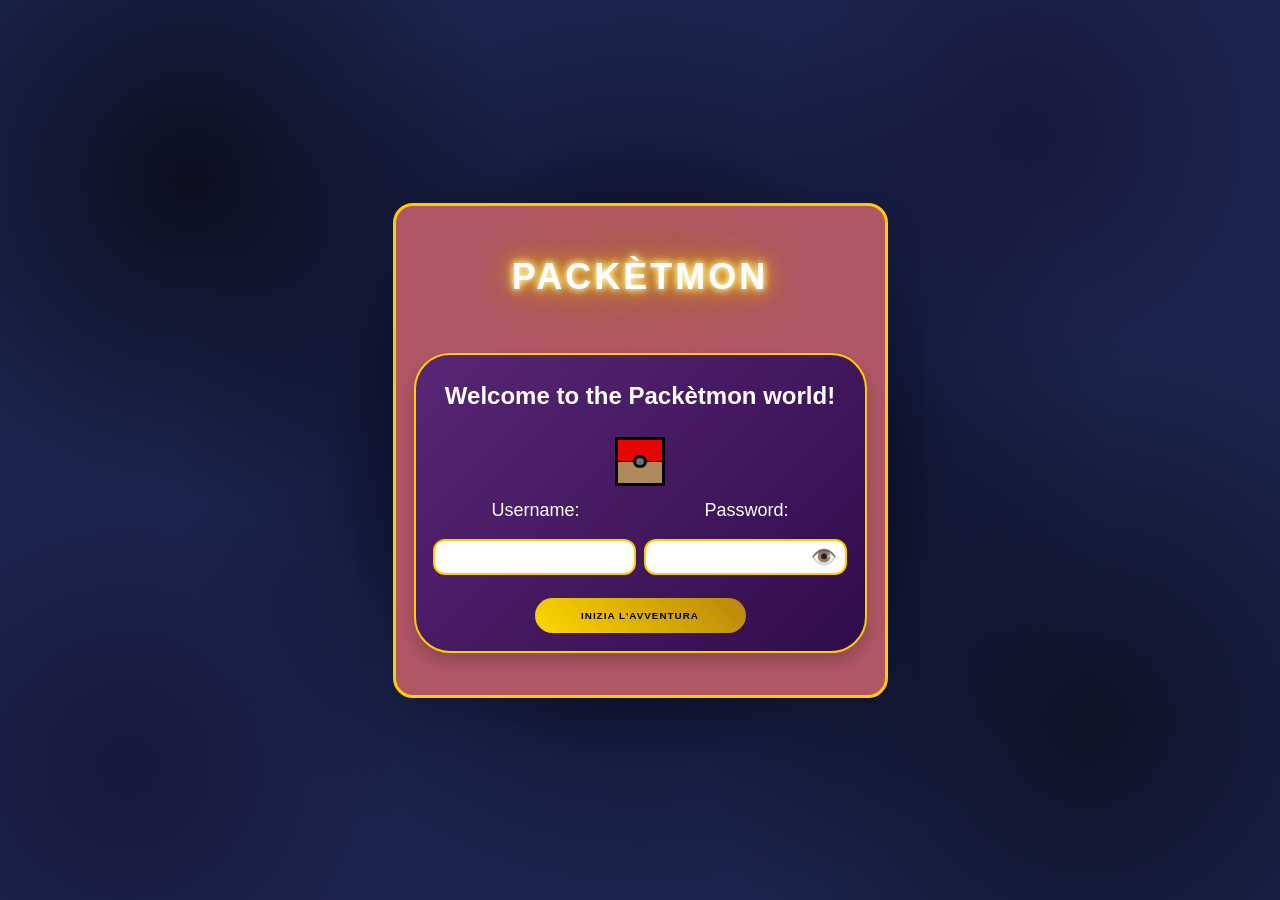
<file: index.html>
<!DOCTYPE html>
<html lang="it">
<head>
    <meta charset="UTF-8">
    <meta name="viewport" content="width=device-width, initial-scale=1.0">
    <title>AURA PACKET</title>
    <link rel="stylesheet" href="css/index.css">
    <link rel="icon" href="IMMAGINE">
    <script src="js/index.js"></script>
</head>
<body>

    <div id="container">

        <div id="interfaccia">

            <h1>PACKÈTMON</h1>

            
            
            <div id="packetCard">
                <h2>Welcome to the Packètmon world!</h2>

                <div id="packet"><div id="packetButton"></div></div>

                <div class="row">

                    <label for="user">Username:</label>

                    <label for="pass">Password:</label>

                </div>

                <div class="row">
                    
                    <input id="user" type="text" required pattern="[a-zA-Z]{2,8}" title="Username must have 2 to 8 letters"> 

                    <div id="password-field">
                        <input id="pass" type="password" required pattern="^[A-Z][a-zA-Z]{2,6}[0-9]$" title="Password must begin with a capital letter, followed by 2 to 6 letters and must end with a digit">
                        <button type="button" id="togglePass" aria-label="Mostra password">👁️</button>
                    </div>

                </div>
                
                <button id="packetCardButton">Inizia l'avventura</button>
            </div>





            

        </div>

    </div>
    
</body>
</html>
</file>
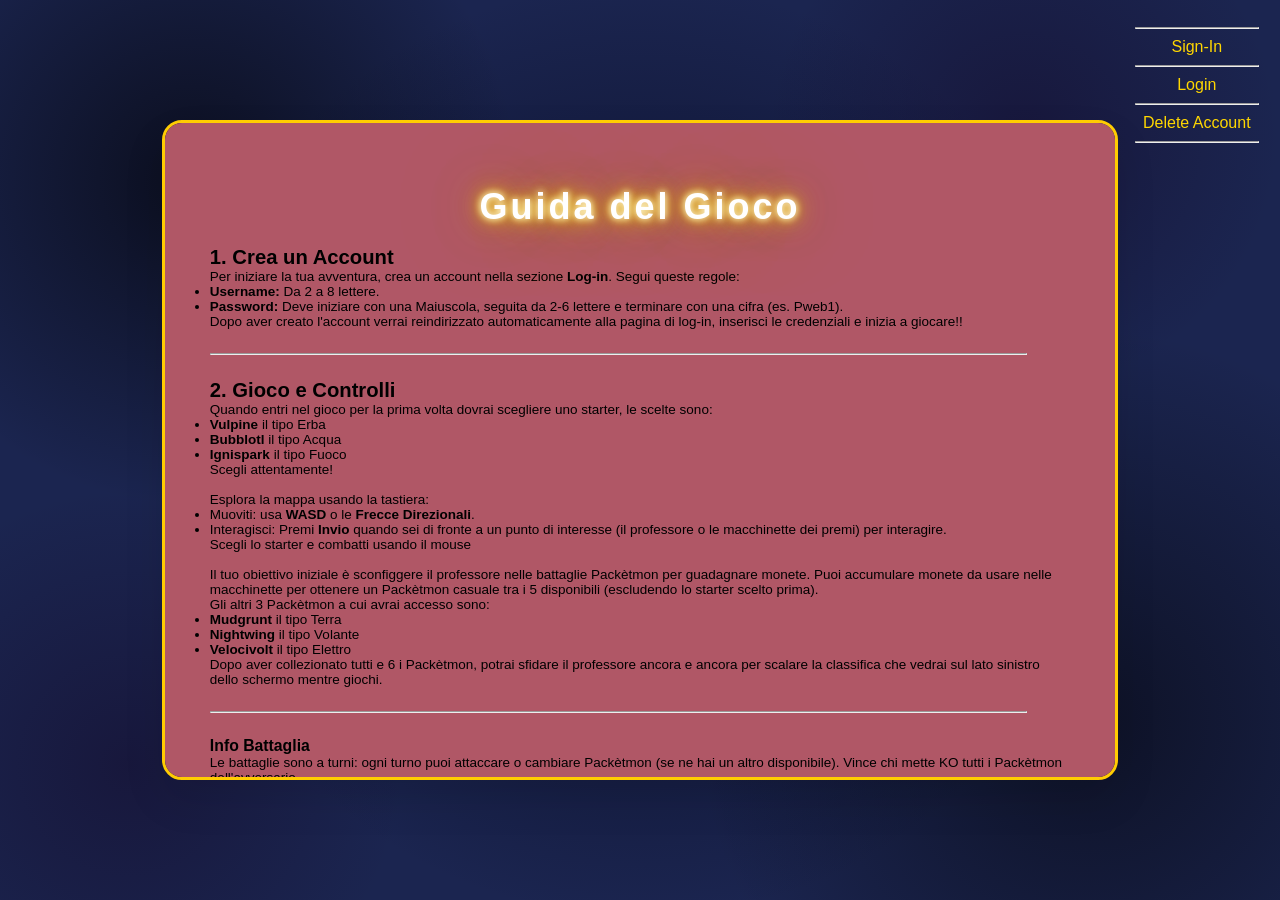
<file: html/info.html>
<!DOCTYPE html>

<html lang="it">
<head>
    <meta charset="UTF-8">
    <meta name="viewport" content="width=device-width, initial-scale=1.0">
    <title>PACKÈTMON - Info</title>
    <link rel="stylesheet" href="../css/menu.css">
    <link rel="icon" href="../immagini/packètball.svg">
</head>
<body>

    <div id="container">

        <div id="menu">
            <hr>
            <a href="sign-in.php">Sign-In</a>
            <hr>
            <a href="../index.php">Login</a>
            <hr>
            <a href="delete.php">Delete Account</a>
            <hr>
        </div>

        <div id="infotext">
            <h1>Guida del Gioco</h1>

            <h2>1. Crea un Account</h2>
                <p>Per iniziare la tua avventura, crea un account nella sezione <strong>Log-in</strong>. Segui queste regole:</p>
                <ul>
                    <li><strong>Username:</strong> Da 2 a 8 lettere.</li>
                    <li><strong>Password:</strong> Deve iniziare con una Maiuscola, seguita da 2-6 lettere e terminare con una cifra (es. Pweb1).</li>
                </ul>
                <p>Dopo aver creato l'account verrai reindirizzato automaticamente alla pagina di log-in, inserisci le credenziali e inizia a giocare!!</p>
            
            <br><hr><br>

            <h2>2. Gioco e Controlli</h2>

                <p>Quando entri nel gioco per la prima volta dovrai scegliere uno starter, le scelte sono:</p>
                <ul>
                    <li><strong>Vulpine</strong> il tipo Erba</li>
                    <li><strong>Bubblotl</strong> il tipo Acqua</li>
                    <li><strong>Ignispark</strong> il tipo Fuoco</li>
                </ul> 
                <p>Scegli attentamente!</p>
                <br>
                <p>Esplora la mappa usando la tastiera:</p>
                <ul>
                    <li>Muoviti: usa <strong>WASD</strong> o le <strong>Frecce Direzionali</strong>.</li>
                    <li>Interagisci: Premi <strong>Invio</strong> quando sei di fronte a un punto di interesse (il professore o le macchinette dei premi) per interagire.</li>
                </ul>

                <p>Scegli lo starter e combatti usando il mouse</p>
                <br>
                <p>Il tuo obiettivo iniziale è sconfiggere il professore nelle battaglie Packètmon per guadagnare monete. Puoi accumulare monete da usare nelle macchinette per ottenere un Packètmon casuale tra i 5 disponibili (escludendo lo starter scelto prima).</p>
                <p>Gli altri 3 Packètmon a cui avrai accesso sono:</p>
                <ul>
                    <li><strong>Mudgrunt</strong> il tipo Terra</li>
                    <li><strong>Nightwing</strong> il tipo Volante</li>
                    <li><strong>Velocivolt</strong> il tipo Elettro</li>
                </ul> 
                
                <p>Dopo aver collezionato tutti e 6 i Packètmon, potrai sfidare il professore ancora e ancora per scalare la classifica che vedrai sul lato sinistro dello schermo mentre giochi.</p>
            
            <br><hr><br>

            <h3>Info Battaglia</h3>
            <p>Le battaglie sono a turni: ogni turno puoi attaccare o cambiare Packètmon (se ne hai un altro disponibile). Vince chi mette KO tutti i Packètmon dell'avversario.</p>
            
            <p>Ogni Packètmon ha un tipo. Ecco le interazioni tra i tipi (i danni vengono moltiplicati per questi valori, il tipo della riga attacca il tipo della colonna):</p>
            <br>
            <table id="tipi">
                <tr>
                    <td></td>
                    <td>Erba</td>
                    <td>Acqua</td>
                    <td>Fuoco</td>
                    <td>Elettro</td>
                    <td>Terra</td>
                    <td>Volante</td>
                </tr>
                <tr>
                    <td>Erba</td>
                    <td>1</td>
                    <td>2</td>
                    <td>0.5</td>
                    <td>1</td>
                    <td>2</td>
                    <td>0.5</td>
                </tr>
                <tr>
                    <td>Acqua</td>
                    <td>0.5</td>
                    <td>1</td>
                    <td>2</td>
                    <td>0.5</td>
                    <td>2</td>
                    <td>0.5</td>
                </tr>
                <tr>
                    <td>Fuoco</td>
                    <td>2</td>
                    <td>0.5</td>
                    <td>1</td>
                    <td>1</td>
                    <td>0.5</td>
                    <td>2</td>
                </tr>
                <tr>
                    <td>Elettro</td>
                    <td>0.5</td>
                    <td>2</td>
                    <td>1</td>
                    <td>1</td>
                    <td>0.5</td>
                    <td>2</td>
                </tr>
                <tr>
                    <td>Terra</td>
                    <td>0.5</td>
                    <td>0.5</td>
                    <td>2</td>
                    <td>2</td>
                    <td>1</td>
                    <td>1</td>
                </tr>
                <tr>
                    <td>Volante</td>
                    <td>2</td>
                    <td>1</td>
                    <td>0.5</td>
                    <td>0.5</td>
                    <td>1</td>
                    <td>1</td>
                </tr>
            </table>
            <br>
            <p>Per le prime 2 battaglie le interazioni tra i tipi sono disattivate, quindi scegli pure lo starter che ti piace di più!</p>
            <br>
            <p>Quando hai finito di giocare usa Save&Quit per tornare alla pagina di Log-in.</p>
            <br>
            <hr>
            <p>Nella pagina Delete Account puoi inserire le tue credenziali per cancellare il tuo profilo</p>

            
        </div>
        
        

    </div>
    
</body>
</html>
</file>
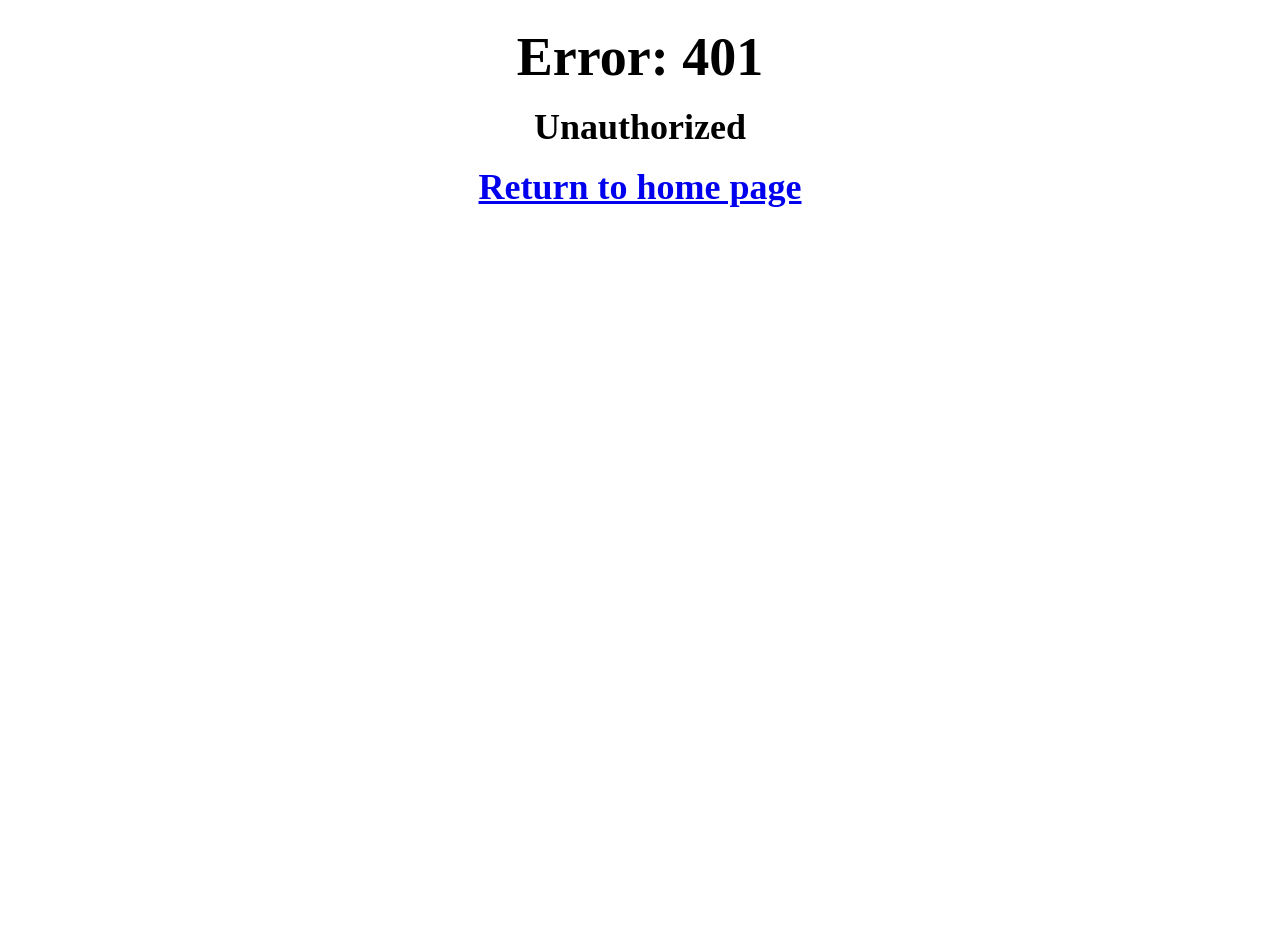
<file: html/unauthorized.html>
<!DOCTYPE html>
<html lang="en">
<head>
    <meta charset="UTF-8">
    <meta name="viewport" content="width=device-width, initial-scale=1.0">
    <title>Document</title>
    <link rel="stylesheet" href="../css/unauthorized.css">
</head>
<body>
    <div id="errcode">Error: 401</div>
    <div id="errmessage">Unauthorized</div>
    <div> <a href="../index.php">Return to home page</a> </div>
</body>
</html>
</file>
<file: css/index.css>
* {
    margin: 0;
    padding: 0;
    box-sizing: border-box;
}



body {
    font-family: 'Arial', sans-serif;
    background-color: #1b2550;
    background-image:
        /*Cerchi sparsi*/
        radial-gradient(circle at 15% 20%, rgba(5, 5, 10, 0.7) 0%, transparent 25%),
        radial-gradient(circle at 85% 80%, rgba(5, 5, 10, 0.6) 0%, transparent 30%),
        radial-gradient(circle at 80% 15%, rgba(20, 10, 40, 0.5) 0%, transparent 20%),
        radial-gradient(circle at 10% 85%, rgba(20, 10, 40, 0.5) 0%, transparent 20%),
        
        
        /* Centro */
        radial-gradient(circle at 50% 50%, #000000 0%, rgba(0, 0, 0, 0.9) 12%, transparent 25%),
        /* Anello*/
        radial-gradient(circle at 50% 50%, rgba(5, 5, 20, 0.8) 20%, transparent 40%),
        /* Anello intermedio*/
        radial-gradient(circle at 50% 50%, rgba(15, 20, 50, 0.6) 35%, transparent 60%),
        /* Sfumatura esterna */
        radial-gradient(circle at 50% 50%, rgba(27, 37, 80, 0.4) 55%, transparent 80%);
        
    min-height: 100vh;
    position: relative;
    box-sizing: border-box;
}




#container{
    width: 100vw;
    height: 100vh;
    padding: 3vh;
    display: flex;
    flex-direction: column;
    justify-content: center; 
    align-items: center;     
}




#interfaccia {
    min-width: 30rem;
    min-height: 30rem;
    height:55vh;
    width:55vh;
    padding: 2vh;
    background: rgb(176, 87, 102);
    border-radius: 20px;
    box-shadow: 0 20px 40px rgba(0,0,0,0.1);
    backdrop-filter: blur(10px);
    border: 3px solid #ffcc02;

    display: flex;
    flex-direction: column;
    justify-content: space-around;
}



/* Header principale */
h1 {
    text-align: center;
    font-size: 4vh;
    color: #fff;
    margin: 2vh 0;
    letter-spacing: 3px;
    position: relative;
    
    /* Effetto Aura Iniziale (Dorato) */
    text-shadow: 
        0 0 7px #fff,
        0 0 10px #ffd700,
        0 0 21px #ffd700,
        0 0 42px #b8860b,
        0 0 82px #b8860b;
        
    animation: auraPulse 3s infinite alternate;
}

@keyframes auraPulse {
    0% {
        /* Fase "Oscura/Antica" - Bronzo scuro e ombre */
        text-shadow: 
            0 0 4px #fff,
            0 0 10px #d4af37,
            0 0 18px #8b6508, /* Oro scuro */
            0 0 30px #5c4002, /* Ombra dorata */
            0 0 40px #3d2b01; /* Quasi nero */
    }
    100% {
        /* Fase "Potere" - Oro brillante */
        text-shadow: 
            0 0 4px #fff,
            0 0 12px #fff,
            0 0 22px #ffd700, /* Oro puro */
            0 0 38px #ffd700,
            0 0 60px #ffd700;
    }
}



#packetCard {
    background: linear-gradient(135deg, #582675 0%, #300c4b 100%);
    border-radius: 4vh;
    height: fit-content;
    padding: 1.5vh;
    margin: 1vh 0;
    color: white;
    align-items: center;
    box-shadow: 0 1vh 2vh rgba(0,0,0,0.2);
    border: 2px solid #ffcc02;
    transition: transform 0.3s ease;

    display: flex;
    flex-direction: column;
    justify-content: space-around;

}

#packetCard h2, #packetCard p,#packetCard #packet{
    margin: 1.5vh;
}
#packetCard h2{
    text-align: center;
}



#packet {
    width: 5.5vh;
    aspect-ratio: 1/1;
    background: linear-gradient(180deg,
        #e70606 0%, #e70606 48%,
        black 48%, black 52%,
        rgb(173, 137, 92) 52%,  rgb(173, 137, 92) 100%
    );
    border: 3px solid #000000;
    margin: 0 auto 1rem;
    animation: spin 4s linear infinite;
    
    display: flex;
    align-items: center;
    justify-content: center;
}

@keyframes spin {
    0% { transform: rotate(0deg); }
    100% { transform: rotate(360deg); }
}


#packetButton {
    width: 1.5vh;
    height: 1.5vh;
    border-radius: 50%;
    background-color: #6f6f6f;
    border: 3px solid #000000;
}



.row{
    width: 100%;
    display: flex;
    flex-direction: row;
    justify-content: space-around;
    padding-bottom: 2vh;
    font-size: 2vh;
}



#packetCardButton{
    width: 50%;
    background: linear-gradient(45deg, #ffd700, #b8860b);
    color: black;
    border: none;
    padding: 12px 25px;
    margin: 5px;
    border-radius: 25px;
    font-size: 1.1vh;
    font-weight: bold;
    cursor: pointer;
    transition: all 0.3s ease;
    text-transform: uppercase;
    letter-spacing: 1px;
    
}


#packetCardButton:hover {
    transform: scale(1.2);
    box-shadow: 0 1vh 2vh rgba(5, 5, 20, 0.8);
    background: linear-gradient(45deg, #ffd700, #b8860b);
}




button{
    background: none;
    border-style: none;
    font-size: 1.3rem;
    position: relative;
    right: 0px;
    cursor: pointer;
}

button:hover{
    text-shadow: 0 0 2vh #000000;
}

#password-field, #user {
    width: 48%;
    height: 4vh;
    position: relative;
    display: flex;
    align-items: center;
    border: 2px solid #ffcc02;
    border-radius: 12px;
    background: white;
    padding: 0 0.5rem;
    font-size: 1.3rem;
}



#pass {
    width: 100%;
    flex: 1;
    border: none;
    outline: none;
    font-size: 1.3rem;
}




#user:invalid, #pass:invalid {
    color: rgb(184, 0, 0);
}

.messaggio{
    background-color: rgb(128, 0, 0);
    font-size: 2rem;
    padding: 1rem;
    width:55vh;
    position: absolute;
    top: 10%;
    left: 50%;
    transform: translateX(-50%);
    text-align: center;
    border-radius: 10px;
    border: 5px solid black;
}
</file>
<file: css/menu.css>
* {
    margin: 0;
    padding: 0;
    box-sizing: border-box;
}



body {
    font-family: 'Arial', sans-serif;
    background-color: #1b2550;
    background-image:
        /*Cerchi sparsi*/
        radial-gradient(circle at 15% 20%, rgba(5, 5, 10, 0.7) 0%, transparent 25%),
        radial-gradient(circle at 85% 80%, rgba(5, 5, 10, 0.6) 0%, transparent 30%),
        radial-gradient(circle at 80% 15%, rgba(20, 10, 40, 0.5) 0%, transparent 20%),
        radial-gradient(circle at 10% 85%, rgba(20, 10, 40, 0.5) 0%, transparent 20%),
        
        
        /* Centro */
        radial-gradient(circle at 50% 50%, #000000 0%, rgba(0, 0, 0, 0.9) 12%, transparent 25%),
        /* Anello*/
        radial-gradient(circle at 50% 50%, rgba(5, 5, 20, 0.8) 20%, transparent 40%),
        /* Anello intermedio*/
        radial-gradient(circle at 50% 50%, rgba(15, 20, 50, 0.6) 35%, transparent 60%),
        /* Sfumatura esterna */
        radial-gradient(circle at 50% 50%, rgba(27, 37, 80, 0.4) 55%, transparent 80%);
        
    min-height: 100vh;
    position: relative;
    box-sizing: border-box;
}




#container{
    width: 100vw;
    height: 100vh;
    padding: 3vh;
    display: flex;
    flex-direction: column;
    justify-content: center; 
    align-items: center;     
}

#menu{
    position: absolute;
    top: 0%;
    right: 0%;
    width:13%;
    text-align: center;
    color: #ffd700;
    display: flex;
    flex-direction: column;
    justify-content: center;
    align-items: center;  
    padding: 2vh;
}

hr{
    color: white;
    margin: 1vh 0;
    width: 95%;
}

a{
    color: #ffd700;
    text-decoration: none;
}

a:hover{
    text-decoration: underline;
}




#interface {
    min-width: 30rem;
    min-height: 30rem;
    height:55vh;
    width:55vh;
    padding: 2vh;
    background: rgb(176, 87, 102);
    border-radius: 20px;
    box-shadow: 0 20px 40px rgba(0,0,0,0.1);
    border: 3px solid #ffcc02;

    display: flex;
    flex-direction: column;
    justify-content: space-around;
}



/* Header principale */
h1 {
    text-align: center;
    font-size: 4vh;
    color: #fff;
    margin: 2vh 0;
    letter-spacing: 3px;
    position: relative;
    
    
    text-shadow: 
        0 0 7px #fff,
        0 0 10px #ffd700,
        0 0 21px #ffd700,
        0 0 42px #b8860b,
        0 0 82px #b8860b;
        
    animation: auraPulse 3s infinite alternate;
}

@keyframes auraPulse {
    0% {
        
        text-shadow: 
            0 0 4px #fff,
            0 0 10px #d4af37,
            0 0 18px #8b6508, 
            0 0 30px #5c4002, 
            0 0 40px #3d2b01; 
    }
    100% {
        
        text-shadow: 
            0 0 4px #fff,
            0 0 12px #fff,
            0 0 22px #ffd700, 
            0 0 38px #ffd700,
            0 0 60px #ffd700;
    }
}



#packetCard {
    background: linear-gradient(135deg, #582675 0%, #300c4b 100%);
    border-radius: 4vh;
    height: fit-content;
    padding: 1.5vh;
    margin: 1vh 0;
    color: white;
    align-items: center;
    box-shadow: 0 1vh 2vh rgba(0,0,0,0.2);
    border: 2px solid #ffcc02;
    transition: transform 0.3s ease;

    display: flex;
    flex-direction: column;
    justify-content: space-around;

}

#packetCard h2, #packetCard p,#packetCard #packet{
    margin: 1.5vh;
}
#packetCard h2{
    text-align: center;
}



#packet {
    width: 5.5vh;
    aspect-ratio: 1/1;
    
    animation: spin 4s linear infinite;
    
    
}

@keyframes spin {
    0% { transform: rotate(0deg); }
    100% { transform: rotate(360deg); }
}


#packet>img{
    display: block;
    height: 100%;
    aspect-ratio: 1/1;
}



.row{
    width: 100%;
    display: flex;
    flex-direction: row;
    justify-content: space-around;
    padding-bottom: 2vh;
    font-size: 2vh;
}



#packetCardButton{
    width: 50%;
    background: linear-gradient(45deg, #ffd700, #b8860b);
    color: black;
    border: none;
    padding: 12px 25px;
    margin: 5px;
    border-radius: 25px;
    font-size: 1.1vh;
    font-weight: bold;
    cursor: pointer;
    transition: all 0.3s ease;
    letter-spacing: 1px;
    
}


#packetCardButton:hover {
    transform: scale(1.2);
    box-shadow: 0 1vh 2vh rgba(5, 5, 20, 0.8);
    background: linear-gradient(45deg, #ffd700, #b8860b);
}




button{
    background: none;
    border-style: none;
    font-size: 1.3rem;
    position: relative;
    right: 0px;
    cursor: pointer;
}

button:hover{
    text-shadow: 0 0 2vh #000000;
}

#password-field, #user {
    width: 48%;
    height: 4vh;
    position: relative;
    display: flex;
    align-items: center;
    border: 2px solid #ffcc02;
    border-radius: 12px;
    background: white;
    padding: 0 0.5rem;
    font-size: 1.3rem;
}



#pass {
    width: 100%;
    flex: 1;
    border: none;
    outline: none;
    font-size: 1.3rem;
}




#user:invalid, #pass:invalid {
    color: rgb(184, 0, 0);
}

.message{
    background-color: rgb(128, 0, 0);
    font-size: 2rem;
    padding: 1rem;
    width:55vh;
    position: absolute;
    top: 10%;
    left: 50%;
    transform: translateX(-50%);
    text-align: center;
    border-radius: 10px;
    border: 5px solid black;
}





/*Per info page*/

#infotext{

    min-width: 30rem;
    min-height: 30rem;
    height:78%;
    width:78%;
    padding: 5vh;
    background: rgb(176, 87, 102);
    border-radius: 20px;
    box-shadow: 0 20px 40px rgba(0,0,0,0.1);
    border: 3px solid #ffcc02;
    font-size: 1.5vh;

    overflow-y: scroll;



}



#tipi{
    margin: 1vh;
    border-collapse: collapse;
}
td{
    border: 1px black solid;
    padding: 1vh;
}
</file>
<file: css/unauthorized.css>
body{
    display: flex;
    flex-direction: column;
    align-items: center;
    padding: 2vmin;
    font-weight: bold;
    height: 100vh;
    background-color: white;
}

#errcode{
    height: fit-content;
    font-size: 6vmin;
}
#errmessage{
    margin-top: 2vmin;
    margin-bottom: 2vmin;
    height: fit-content;
    font-size: 4vmin;
}
a{
    font-size: 4vmin;
}
</file>
